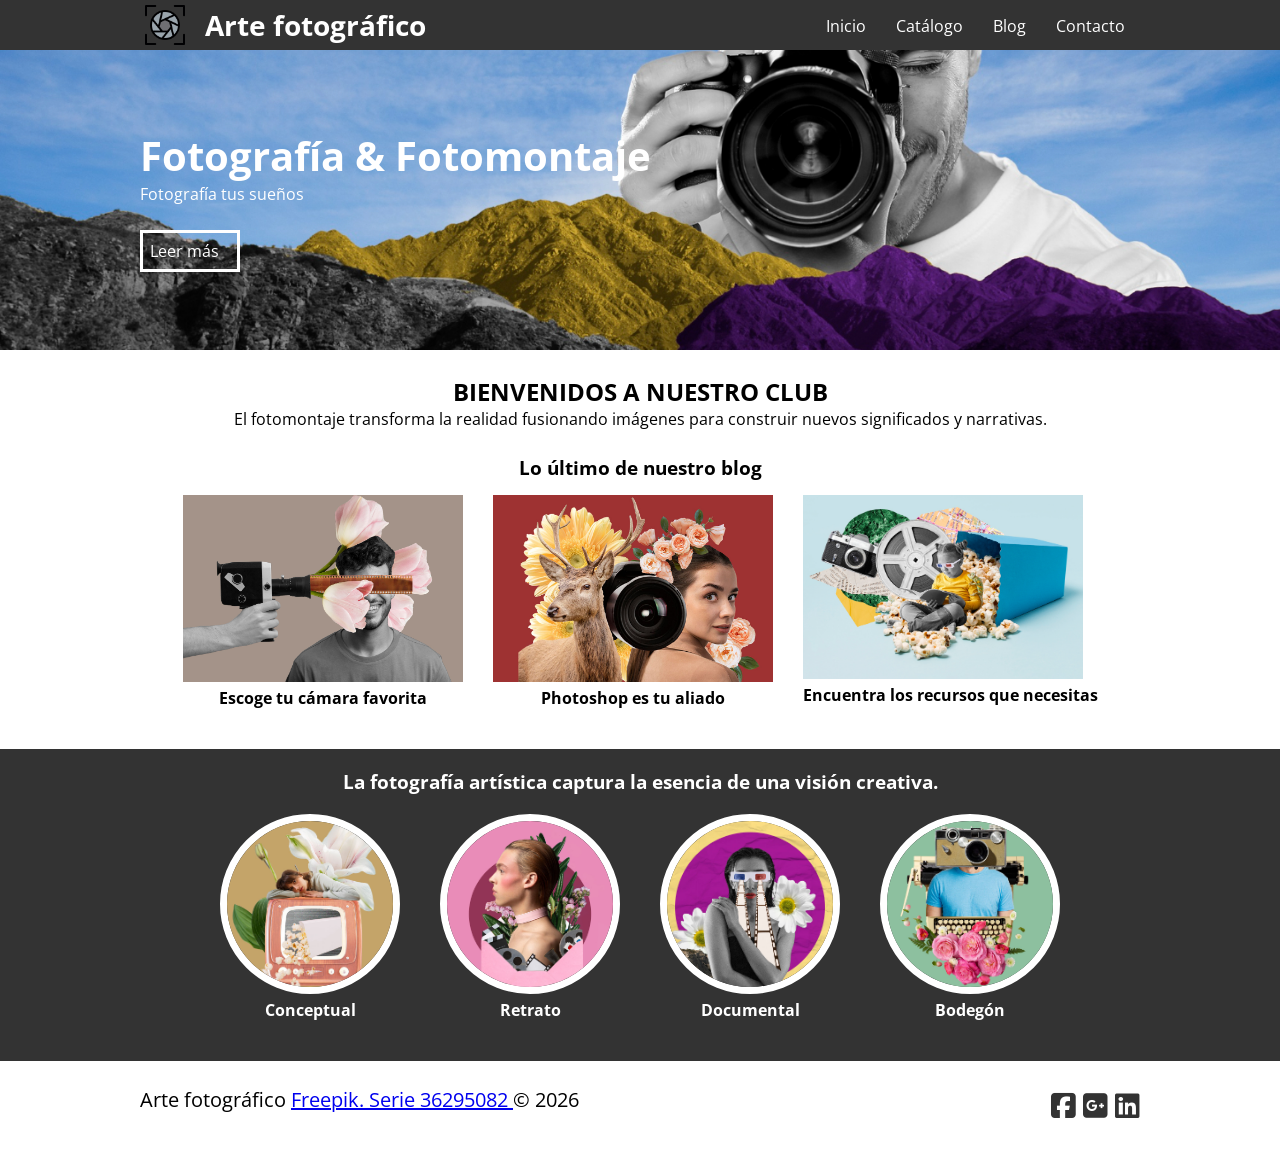
<file: index.html>
<!DOCTYPE html>
<html lang="es">

<head>
  <meta charset="UTF-8">
  <meta name="viewport" content="width=device-width, initial-scale=1.0">
  <title>Fotografía</title>

  <link rel="stylesheet" href="css/estilos.css">
  <link rel="stylesheet" href="css/fontello.css">
  <link rel="stylesheet" href="https://cdnjs.cloudflare.com/ajax/libs/font-awesome/6.5.0/css/all.min.css">

</head>

<body>

  <header>
    <div class="contenedor">
      <img src="imagenes/icono.png" id="logo" alt="">
      <h1>Arte fotográfico</h1>

      <nav class="menu">
        <a href="index.html">Inicio</a>
        <a href="#">Catálogo</a>
        <a href="#">Blog</a>
        <a href="contacto.html">Contacto</a>
      </nav>
    </div>
  </header>


  <main>

    <section id="banner">
      <img src="imagenes/banner.jpg">

      <div class="contenedor">
        <h2>Fotografía & Fotomontaje</h2>
        <p>Fotografía tus sueños</p>
        <a href="#">Leer más</a>
      </div>
    </section>


    <section id="bienvenidos">
      <div class="contenedor">
        <h2>BIENVENIDOS A NUESTRO CLUB</h2>

        <p>
          El fotomontaje transforma la realidad fusionando imágenes
          para construir nuevos significados y narrativas.
        </p>

      </div>
    </section>


    <section id="blog">

      <h3>Lo último de nuestro blog</h3>

      <div class="contenedor">

        <article>
          <img src="imagenes/camara.jpg">
          <h4>Escoge tu cámara favorita</h4>
        </article>

        <article>
          <img src="imagenes/camara2.jpg">
          <h4>Photoshop es tu aliado</h4>
        </article>

        <article>
          <img src="imagenes/palomitas.jpg">
          <h4>Encuentra los recursos que necesitas</h4>
        </article>

      </div>

    </section>


    <section id="info">

      <h3>
        La fotografía artística captura la esencia de una visión creativa.
      </h3>

      <div class="contenedor">

        <div class="info-foto">
          <img src="imagenes/1.jpg">
          <h4>Conceptual</h4>
        </div>

        <div class="info-foto">
          <img src="imagenes/2.jpg">
          <h4>Retrato</h4>
        </div>

        <div class="info-foto">
          <img src="imagenes/3.jpg">
          <h4>Documental</h4>
        </div>

        <div class="info-foto">
          <img src="imagenes/4.jpg">
          <h4>Bodegón</h4>
        </div>

      </div>

    </section>

  </main>


  <footer>

    <div class="contenedor">

      <p class="copy">
        Arte fotográfico
        <a href="https://www.freepik.es/serie/36295082" target="_blank">
          Freepik. Serie 36295082
        </a>
        © 2026
      </p>

      <div class="sociales">
        <a href="#"><i class="fab fa-facebook-square"></i></a>
        <a href="#"><i class="fab fa-google-plus-square"></i></a>
        <a href="#"><i class="fab fa-linkedin"></i></a>
      </div>

    </div>

  </footer>

</body>

</html>
</file>
<file: css/estilos.css>
@import url('https://fonts.googleapis.com/css?family=Open+Sans');
@import url(menu.css);
@import url(banner.css);
@import url(blog.css);
@import url(info.css);


* {
    margin: 0;
    padding: 0;
    box-sizing: border-box;
}

body {
    font-family: 'Open Sans', sans-serif;
}

header {
    width: 100%;
    height: 50px;
    background: #333;
    color: #fff;
    position: fixed;
    top: 0;
    left: 0;
    z-index: 100;
}

.contenedor {
    width: 98%;
    margin: auto;
}

header img#logo {
    height: 40px;
    float: left;
    margin: 5px 20px 5px 5px;
}

header h1 {
    float: left;
    font-size: 28px;
    line-height: 50px;
}

header .contenedor {
    display: table;
}

section {
    width: 100%;
    margin-bottom: 25px;
}

#bienvenidos {
    text-align: center;
}

footer .contenedor {
    display: flex;
    flex-wrap: wrap;
    justify-content: center;
    padding-bottom: 25px;
}

.copy {
    font-size: 20px;
}

.sociales {
    width: 100%;
    text-align: center;
    font-size: 28px;
}

.sociales a {
    color: #333;
    text-decoration: none;

}


@media (max-width:480px) {
    header h1 {
        font-size: 20px;
    }
    header img#logo {
        height: 30px;
        margin: 10px 5px;
    }
}

@media (min-width:768px) {
    .sociales {
        width: auto;
    }
    footer .contenedor {
        justify-content: space-between;
    }

}

@media (min-width:1024px) {
    .contenedor {
        width: 1000px;
    }
}
@import url('https://fonts.googleapis.com/css?family=Open+Sans');
@import url(menu.css);
@import url(banner.css);
@import url(blog.css);
@import url(info.css);


* {
    margin: 0;
    padding: 0;
    box-sizing: border-box;
}

body {
    font-family: 'Open Sans', sans-serif;
}

header {
    width: 100%;
    height: 50px;
    background: #333;
    color: #fff;
    position: fixed;
    top: 0;
    left: 0;
    z-index: 100;
}

.contenedor {
    width: 98%;
    margin: auto;
}

header img#logo {
    height: 40px;
    float: left;
    margin: 5px 20px 5px 5px;
}

header h1 {
    float: left;
    font-size: 28px;
    line-height: 50px;
}

header .contenedor {
    display: table;
}

section {
    width: 100%;
    margin-bottom: 25px;
}

#bienvenidos {
    text-align: center;
}

footer .contenedor {
    display: flex;
    flex-wrap: wrap;
    justify-content: center;
    padding-bottom: 25px;
}

.copy {
    font-size: 20px;
}

.sociales {
    width: 100%;
    text-align: center;
    font-size: 28px;
}

.sociales a {
    color: #333;
    text-decoration: none;

}


@media (max-width:480px) {
    header h1 {
        font-size: 20px;
    }
    header img#logo {
        height: 30px;
        margin: 10px 5px;
    }
}

@media (min-width:768px) {
    .sociales {
        width: auto;
    }
    footer .contenedor {
        justify-content: space-between;
    }

}

@media (min-width:1024px) {
    .contenedor {
        width: 1000px;
    }
}
</file>
<file: css/fontello.css>
@font-face {
  font-family: 'fontello';
  src: url('../font/fontello.eot?50271395');
  src: url('../font/fontello.eot?50271395#iefix') format('embedded-opentype'),
       url('../font/fontello.woff2?50271395') format('woff2'),
       url('../font/fontello.woff?50271395') format('woff'),
       url('../font/fontello.ttf?50271395') format('truetype'),
       url('../font/fontello.svg?50271395#fontello') format('svg');
  font-weight: normal;
  font-style: normal;
}
/* Chrome hack: SVG is rendered more smooth in Windozze. 100% magic, uncomment if you need it. */
/* Note, that will break hinting! In other OS-es font will be not as sharp as it could be */
/*
@media screen and (-webkit-min-device-pixel-ratio:0) {
  @font-face {
    font-family: 'fontello';
    src: url('../font/fontello.svg?50271395#fontello') format('svg');
  }
}
*/
 
 [class^="icon-"]:before, [class*=" icon-"]:before {
  font-family: "fontello";
  font-style: normal;
  font-weight: normal;
  speak: none;
 
  display: inline-block;
  text-decoration: inherit;
  width: 1em;
  margin-right: .2em;
  text-align: center;
  /* opacity: .8; */
 
  /* For safety - reset parent styles, that can break glyph codes*/
  font-variant: normal;
  text-transform: none;
 
  /* fix buttons height, for twitter bootstrap */
  line-height: 1em;
 
  /* Animation center compensation - margins should be symmetric */
  /* remove if not needed */
  margin-left: .2em;
 
  /* you can be more comfortable with increased icons size */
  /* font-size: 120%; */
 
  /* Font smoothing. That was taken from TWBS */
  -webkit-font-smoothing: antialiased;
  -moz-osx-font-smoothing: grayscale;
 
  /* Uncomment for 3D effect */
  /* text-shadow: 1px 1px 1px rgba(127, 127, 127, 0.3); */
}
 
.icon-guidedog:before { content: '\e800'; } /* '' */
.icon-menu:before { content: '\f0c9'; } /* '' */
.icon-gplus-squared:before { content: '\f0d4'; } /* '' */
.icon-twitter-squared:before { content: '\f304'; } /* '' */
.icon-facebook-squared:before { content: '\f308'; } /* '' */
.icon-linkedin-squared:before { content: '\f30c'; } /* '' */
</file>
